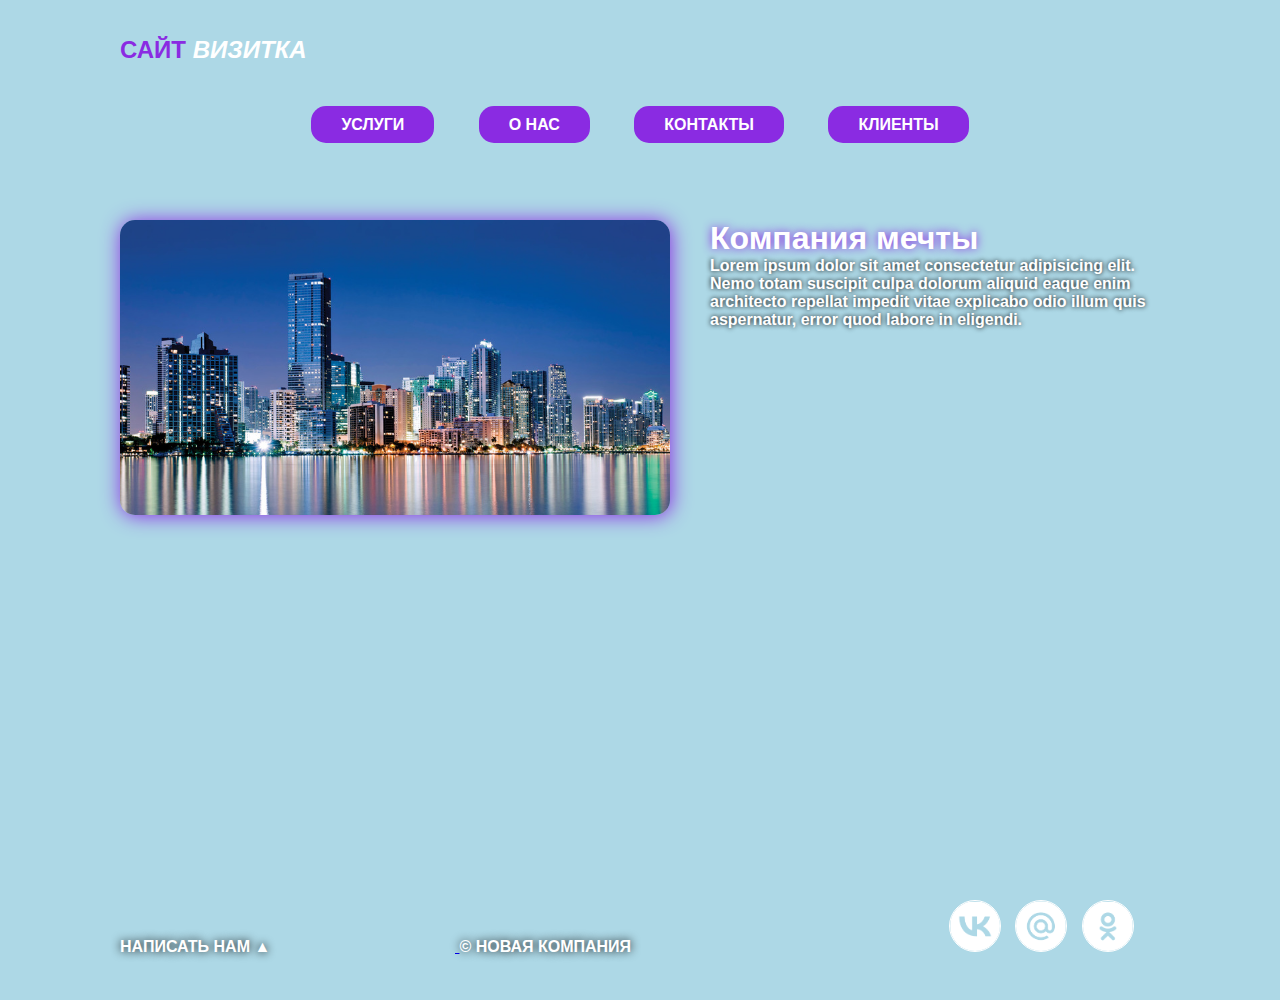
<file: index.html>
<!DOCTYPE html>
<html lang="ru">
<head>
    <link rel="stylesheet" href="css/style.css">
    <meta charset="UTF-8">
    <meta name="viewport" content="width=device-width, initial-scale=1.0">
    <title>Сайт визитка - Главная</title>
</head>
<body>
    <div id="wrapper">
        <header>
            <a id="logo" href="index.html">
                <span class="blueviolet_text">Сайт</span> <i>визитка</i>
            </a>

            <nav id="main-nav">
                <ul>
                    <li>
                        <a href="uslugi.html">УСЛУГИ</a>
                    </li>
                    <li>
                        <a href="o-nas.html">О НАС</a>
                    </li>
                    <li>
                        <a href="contacts.html">КОНТАКТЫ</a>
                    </li>
                    <li>
                        <a href="clients.html">КЛИЕНТЫ</a>
                    </li>
                </ul>
            </nav>
        </header>

        <main>
            <div class="our-company">
                <img src="img/1.jpg" alt="Photo 1">

                <h1>Компания мечты</h1>

                <p>Lorem ipsum dolor sit amet consectetur adipisicing elit. Nemo totam suscipit culpa dolorum aliquid eaque enim architecto repellat impedit vitae explicabo odio illum quis aspernatur, error quod labore in eligendi.</p>
            </div>
        </main>
    </div>

    <footer>
        <a href="form.html">
            <p class="footer-block" id="message-us">Написать нам &#9650;</p>
        </a>
        

        <p class="footer-block">&copy; Новая компания</p>

        <div class="footer-icons">
            <a href="#"><img class="footer-img" src="img/vk.png" alt="vk-icon"></a>

            <a href="#"><img class="footer-img" src="img/mailru.png" alt="mailru-icon"></a>

            <a href="#"><img class="footer-img" src="img/ok.png" alt="ok-icon"></a>
        </div>
    </footer>
</body>
</html>
</file>
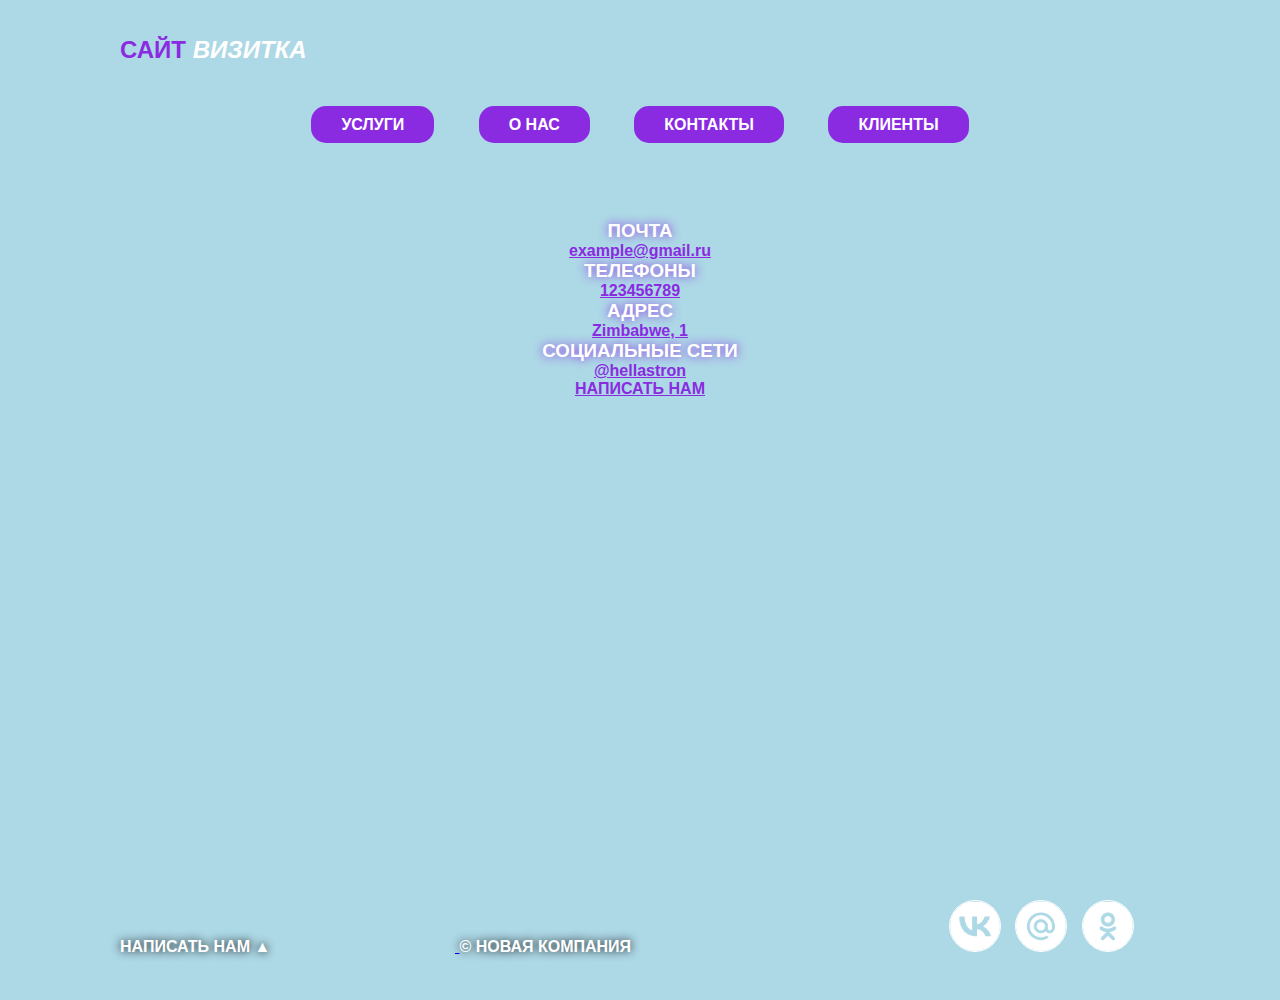
<file: contacts.html>
<!DOCTYPE html>
<html lang="ru">
<head>
    <link rel="stylesheet" href="css/style.css">
    <meta charset="UTF-8">
    <meta name="viewport" content="width=device-width, initial-scale=1.0">
    <title>Сайт визитка - Наша команда</title>
</head>
<body>
    <div id="wrapper">
        <header>
            <a id="logo" href="index.html">
                <span class="blueviolet_text">Сайт</span> <i>визитка</i>
            </a>

            <nav id="main-nav">
                <ul>
                    <li>
                        <a href="uslugi.html">УСЛУГИ</a>
                    </li>
                    <li>
                        <a href="o-nas.html">О НАС</a>
                    </li>
                    <li>
                        <a href="contacts.html">КОНТАКТЫ</a>
                    </li>
                    <li>
                        <a href="clients.html">КЛИЕНТЫ</a>
                    </li>
                </ul>
            </nav>
        </header>

        <main>
            <div class="contacts">
                <div class="contact">
                    <h3 class="contacts_h">ПОЧТА</h3>
                    <p>
                        <a class="contacts_a" href="#">example@gmail.ru</a>
                    </p>
                </div>

                <div class="contact">
                    <h3 class="contacts_h">ТЕЛЕФОНЫ</h3>
                    <p>
                        <a class="contacts_a" href="#">123456789</a>
                    </p>
                </div>

                <div class="contact">
                    <h3 class="contacts_h">АДРЕС</h3>
                    <p>
                        <a class="contacts_a" href="#">Zimbabwe, 1</a>
                    </p>
                </div>

                <div class="contact">
                    <h3 class="contacts_h">СОЦИАЛЬНЫЕ СЕТИ</h3>
                    <p>
                        <a class="contacts_a" href="#">@hellastron</a>
                    </p>
                </div>

                
                <p>
                    <a class="contacts_a" href="#">НАПИСАТЬ НАМ</a>
                </p>
                
            </div>
        </main>
    </div>

    <footer>
        <a href="form.html">
            <p class="footer-block" id="massage-us">Написать нам &#9650;</p>
        </a>
        

        <p class="footer-block">&copy; Новая компания</p>

        <div class="footer-icons">
            <a href="#"><img class="footer-img" src="img/vk.png" alt="vk-icon"></a>

            <a href="#"><img class="footer-img" src="img/mailru.png" alt="mailru-icon"></a>

            <a href="#"><img class="footer-img" src="img/ok.png" alt="ok-icon"></a>
        </div>
    </footer>
</body>
</html>
</file>
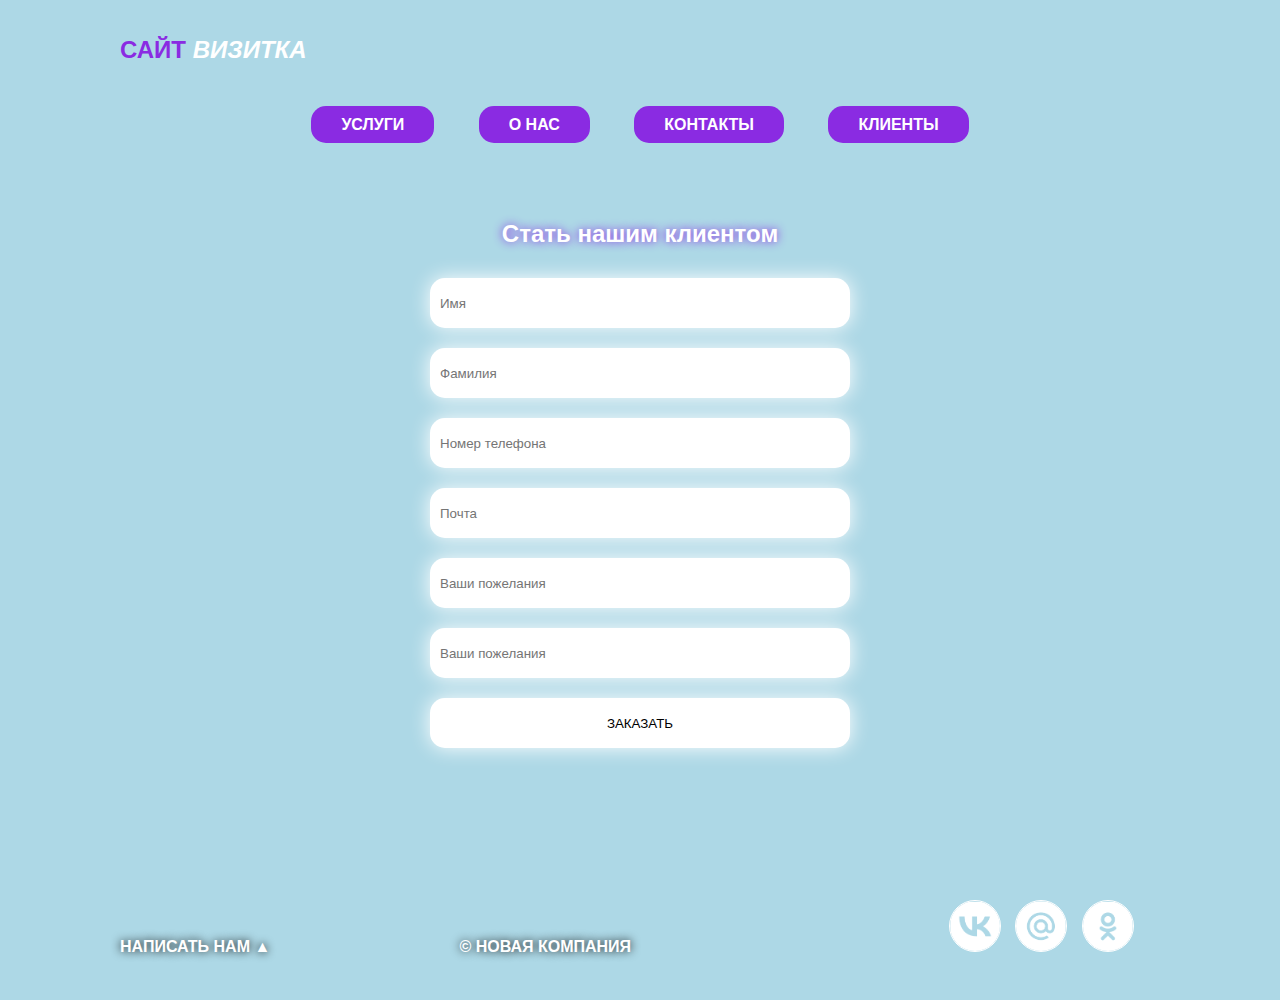
<file: form.html>
<!DOCTYPE html>
<html lang="ru">
<head>
    <link rel="stylesheet" href="css/style.css">
    <meta charset="UTF-8">
    <meta name="viewport" content="width=device-width, initial-scale=1.0">
    <title>Сайт визитка - Клиенты</title>
</head>
<body>
    <div id="wrapper">
        <header>
            <a id="logo" href="index.html">
                <span class="blueviolet_text">Сайт</span> <i>визитка</i>
            </a>

            <nav id="main-nav">
                <ul>
                    <li>
                        <a href="uslugi.html">УСЛУГИ</a>
                    </li>
                    <li>
                        <a href="o-nas.html">О НАС</a>
                    </li>
                    <li>
                        <a href="contacts.html">КОНТАКТЫ</a>
                    </li>
                    <li>
                        <a href="clients.html">КЛИЕНТЫ</a>
                    </li>
                </ul>
            </nav>
        </header>

        <main>
            <div class="form">
                <h2>Стать нашим клиентом</h2>
                <input type="text" placeholder="Имя">
                <input type="text" placeholder="Фамилия">
                <input type="tel" placeholder="Номер телефона">
                <input type="email" placeholder="Почта">
                <input type="text" placeholder="Ваши пожелания">
                <input type="text" placeholder="Ваши пожелания">
                <button id="order">ЗАКАЗАТЬ</button>
            </div>
        </main>
    </div>

    <footer>
        <a class="footer-block" href="form.html">
            <p class="footer-block" id="massage-us">Написать нам &#9650;</p>
        </a>
        

        <p class="footer-block">&copy; Новая компания</p>

        <div class="footer-icons">
            <a href="#"><img class="footer-img" src="img/vk.png" alt="vk-icon"></a>

            <a href="#"><img class="footer-img" src="img/mailru.png" alt="mailru-icon"></a>

            <a href="#"><img class="footer-img" src="img/ok.png" alt="ok-icon"></a>
        </div>
    </footer>
</body>
</html>
</file>
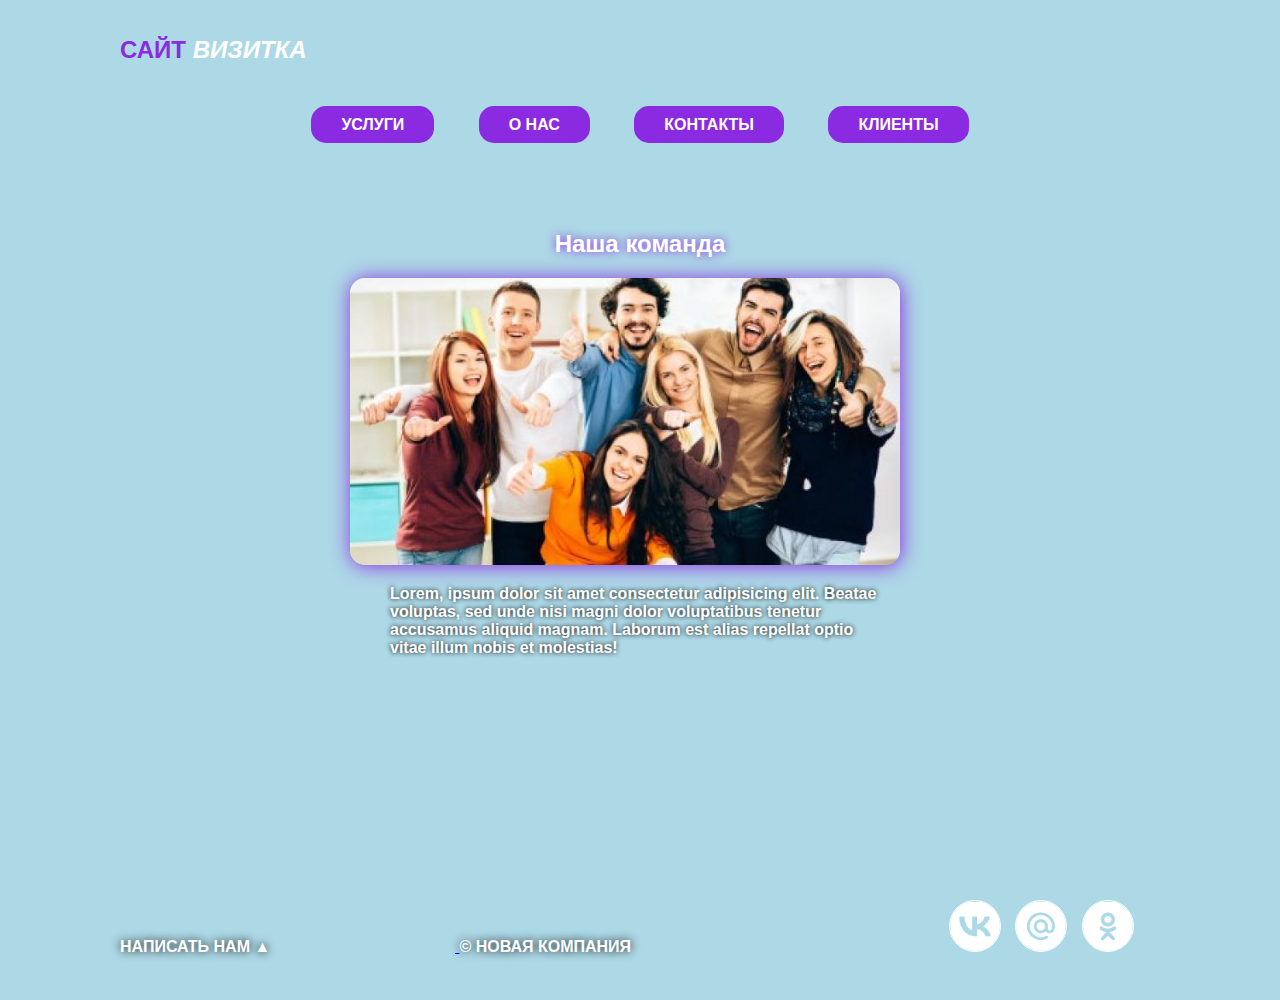
<file: o-nas.html>
<!DOCTYPE html>
<html lang="ru">
<head>
    <link rel="stylesheet" href="css/style.css">
    <meta charset="UTF-8">
    <meta name="viewport" content="width=device-width, initial-scale=1.0">
    <title>Сайт визитка - команда</title>
</head>
<body>
    <div id="wrapper">
        <header>
            <a id="logo" href="index.html">
                <span class="blueviolet_text">Сайт</span> <i>визитка</i>
            </a>

            <nav id="main-nav">
                <ul>
                    <li>
                        <a href="uslugi.html">УСЛУГИ</a>
                    </li>
                    <li>
                        <a href="o-nas.html">О НАС</a>
                    </li>
                    <li>
                        <a href="contacts.html">КОНТАКТЫ</a>
                    </li>
                    <li>
                        <a href="clients.html">КЛИЕНТЫ</a>
                    </li>
                </ul>
            </nav>
        </header>

        <main>
            <div class="our-team">
                <h2 id="our-team_h">Наша команда</h2>

                <img id="our-team_img" src="img/6.jpg" alt="">

                <p id="our-team_text">Lorem, ipsum dolor sit amet consectetur adipisicing elit. Beatae voluptas, sed unde nisi magni dolor voluptatibus tenetur accusamus aliquid magnam. Laborum est alias repellat optio vitae illum nobis et molestias!</p>
            </div>
        </main>
    </div>

    <footer>
        <a href="form.html">
            <p class="footer-block" id="massage-us">Написать нам &#9650;</p>
        </a>
        

        <p class="footer-block">&copy; Новая компания</p>

        <div class="footer-icons">
            <a href="#"><img class="footer-img" src="img/vk.png" alt="vk-icon"></a>

            <a href="#"><img class="footer-img" src="img/mailru.png" alt="mailru-icon"></a>

            <a href="#"><img class="footer-img" src="img/ok.png" alt="ok-icon"></a>
        </div>
    </footer>
</body>
</html>
</file>
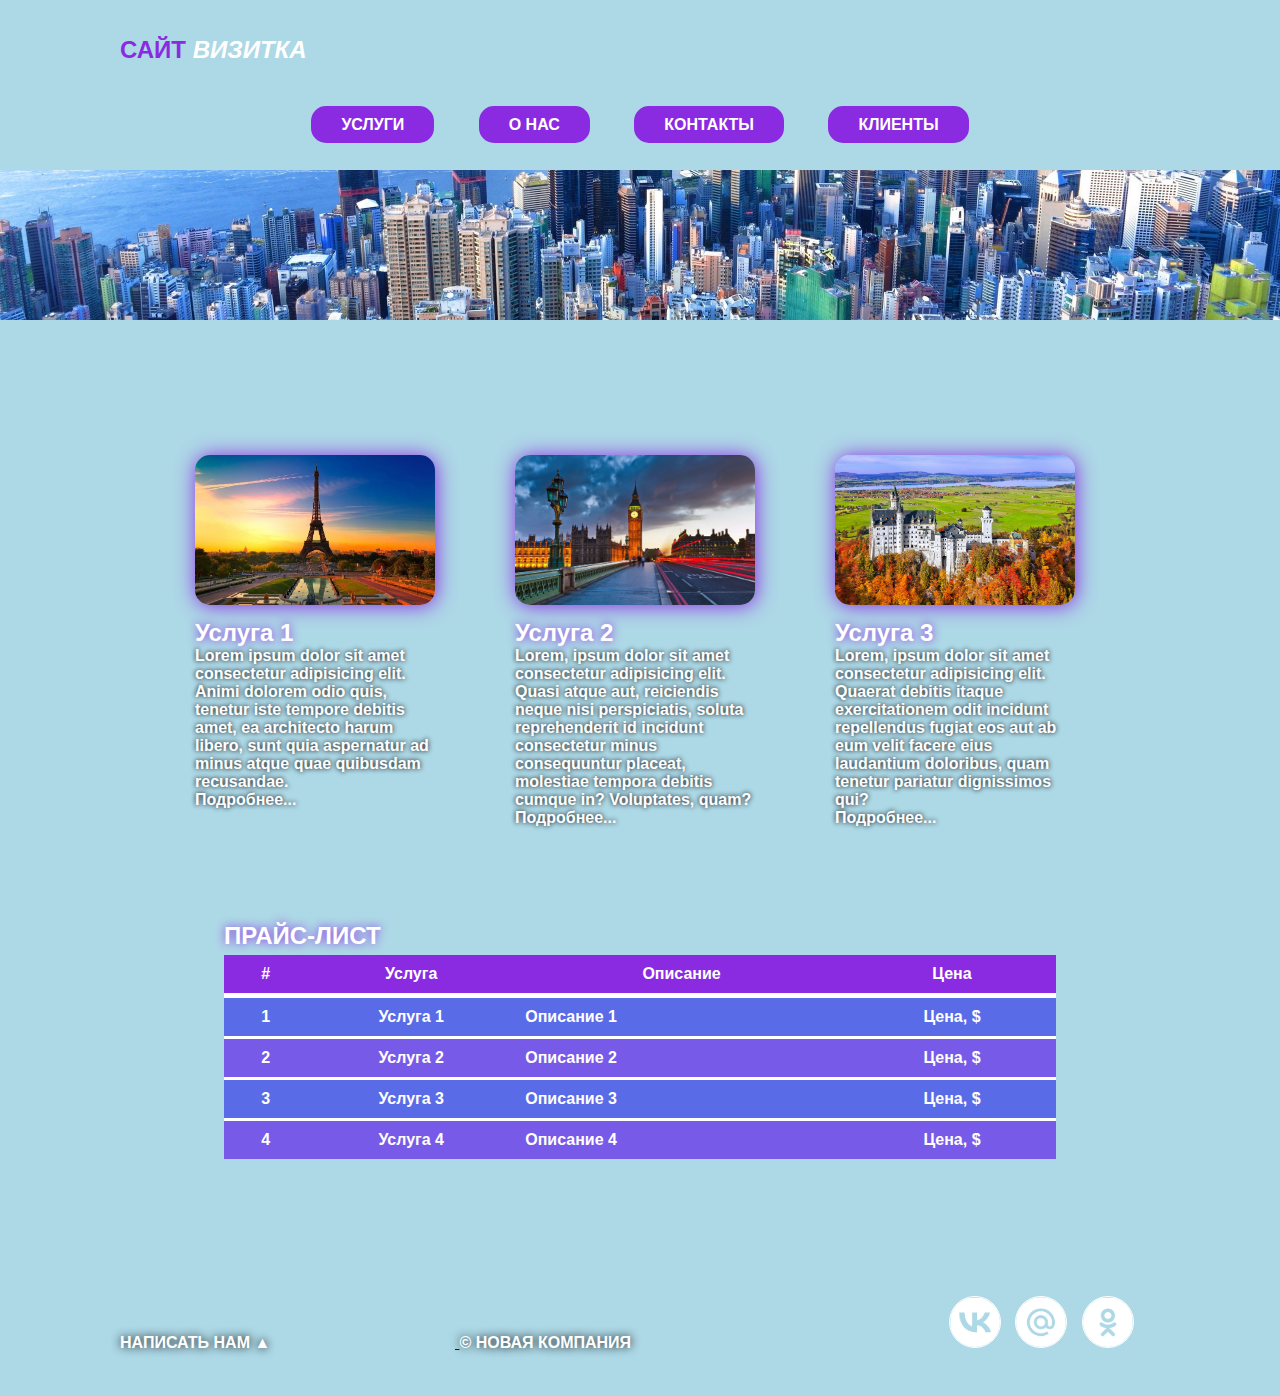
<file: uslugi.html>
<!DOCTYPE html>
<html lang="ru">
<head>
    <link rel="stylesheet" href="css/style.css">
    <meta charset="UTF-8">
    <meta name="viewport" content="width=device-width, initial-scale=1.0">
    <title>Сайт визитка - Услуги</title>
</head>
<body>
    <div id="wrapper">
        <header>
            <a id="logo" href="index.html">
                <span class="blueviolet_text">Сайт</span> <i>визитка</i>
            </a>

            <nav id="main-nav">
                <ul>
                    <li>
                        <a href="uslugi.html">УСЛУГИ</a>
                    </li>
                    <li>
                        <a href="o-nas.html">О НАС</a>
                    </li>
                    <li>
                        <a href="contacts.html">КОНТАКТЫ</a>
                    </li>
                    <li>
                        <a href="clients.html">КЛИЕНТЫ</a>
                    </li>
                </ul>
            </nav>
        </header>

        <div id="panorama"></div>

        <main>
            <section class="services clearfix">
                <article class="services_item">
                    <img class="services_img" src="content/3.jpg" alt="Photo 3">

                    <h2>Услуга 1</h2>

                    <p>Lorem ipsum dolor sit amet consectetur adipisicing elit. Animi dolorem odio quis, tenetur iste tempore debitis amet, ea architecto harum libero, sunt quia aspernatur ad minus atque quae quibusdam recusandae.</p>

                    <p>Подробнее...</p>
                </article>

                <article class="services_item">
                    <img class="services_img" src="content/4.jpg" alt="Photo 4">
                    
                    <h2>Услуга 2</h2>

                    <p>Lorem, ipsum dolor sit amet consectetur adipisicing elit. Quasi atque aut, reiciendis neque nisi perspiciatis, soluta reprehenderit id incidunt consectetur minus consequuntur placeat, molestiae tempora debitis cumque in? Voluptates, quam?</p>

                    <p>Подробнее...</p>
                </article>

                <article class="services_item">
                    <img class="services_img" src="content/5.jpg" alt="Photo 5">
                    
                    <h2>Услуга 3</h2>

                    <p>Lorem, ipsum dolor sit amet consectetur adipisicing elit. Quaerat debitis itaque exercitationem odit incidunt repellendus fugiat eos aut ab eum velit facere eius laudantium doloribus, quam tenetur pariatur dignissimos qui?</p>

                    <p>Подробнее...</p>
                </article>
            </section>

            <section>
                <div class="table-flex">
                    <table class="price">
                        <caption>
                            <span class="caption">Прайс-лист</span>
                        </caption>
                        <thead>
                            <tr>
                                <th>#</th>
                                <th>Услуга</th>
                                <th>Описание</th>
                                <th>Цена</th>
                            </tr>
                        </thead>
                        <tbody>
                            <tr>
                                <td>1</td>
                                <td>Услуга 1</td>
                                <td>Описание 1</td>
                                <td>Цена, $</td>
                            </tr>

                            <tr>
                                <td>2</td>
                                <td>Услуга 2</td>
                                <td>Описание 2</td>
                                <td>Цена, $</td>
                            </tr>

                            <tr>
                                <td>3</td>
                                <td>Услуга 3</td>
                                <td>Описание 3</td>
                                <td>Цена, $</td>
                            </tr>

                            <tr>
                                <td>4</td>
                                <td>Услуга 4</td>
                                <td>Описание 4</td>
                                <td>Цена, $</td>
                            </tr>
                        </tbody>
                    </table>
                </div>
            </section>
        </main>
        <h1 class="h1--invisible">Услуги компании</h1>
    </div>

    <footer>
        <a href="form.html">
            <p class="footer-block" id="massage-us">Написать нам &#9650;</p>
        </a>
        

        <p class="footer-block">&copy; Новая компания</p>

        <div class="footer-icons">
            <a href="#"><img class="footer-img" src="img/vk.png" alt="vk-icon"></a>

            <a href="#"><img class="footer-img" src="img/mailru.png" alt="mailru-icon"></a>

            <a href="#"><img class="footer-img" src="img/ok.png" alt="ok-icon"></a>
        </div>
    </footer>
</body>
</html>
</file>
<file: css/style.css>
* {
    margin: 0;
    padding: 0;
}
html, body {
    height: 100%;
    font-family: Arial, Helvetica, sans-serif;
    font-weight: bold;
}
header, main, footer {
    width: 1040px;
    margin: 0 auto;
}
#wrapper {
    min-height: 100%;
    height: auto !important;
    height: 100%;
    width: 100%;

    margin-bottom: 100px;
}

header {
    height: 120px;
}
#main-nav ul {
    line-height: 50px;
    text-align: center;
}
#main-nav a {
    text-decoration: none;
    color: white;

    background-color: blueviolet;
    border-radius: 15px;

    margin: 10px;
    padding: 10px 30px;
}
#main-nav a:hover {
    box-shadow: 1px 1px 20px white;
}
#main-nav li {
    display: inline;

    margin: 0px 10px;
}

main {
    padding-bottom: 100px;
    margin-top: 100px;
}

footer {
    margin: -100px auto 0;
    position: relative;
    height: 100px;
}
.footer-block, .footer-icons {
    display: inline-block;
    width: 335px;
}
.footer-icons {
    text-align: right;
}
.footer-block {
    text-transform: uppercase;
    color: white;
    text-shadow: 0px 0px 10px black;

    transition: 0.5s;
}
.footer-block:hover {
    text-shadow: 0px 0px 10px blueviolet;
}
.footer-img {
    width: 50px;
    margin-left: 10px;
    border: 1px solid white;
    border-radius: 30px;

    transition: 1s;
}
.footer-img:hover {
    transform: scale(1.2);
    box-shadow: 1px 1px 20px blueviolet;
}

body {
    background-color: lightblue;
    color: black;
}

#logo {
    text-transform: uppercase;
    text-decoration: none;
    color: #fff;
    font-weight: bold;
    line-height: 100px;
    font-size: 24px;

    transition: 1s;
}
.blueviolet_text {
    color: blueviolet;
}
.our-company img {
    width: 550px;

    margin-right: 40px;
    float: left;

    border-radius: 15px;

    box-shadow: 1px 1px 20px blueviolet;

    transition: 1s;
}
.our-company img:hover {
    box-shadow: 1px 1px 100px blueviolet;

    transform: scale(1.2);
}
.our-company h1 {
    color: white;
    text-shadow: 0px 0px 10px blueviolet;
}
.our-company p {
    color: white;
    text-shadow: 0px 0px 5px black;
}

#panorama {
    width: 100%;
    height: 150px;
    background: url(../img/2.jpg) no-repeat center 70%;
    background-size: cover;

    margin-top: 50px;
}


.services {
    padding: 35px;
    border: 5px;
}

.services_img {
    width: 240px;
    height: 150px;
    margin-bottom: 10px;

    border-radius: 15px;

    box-shadow: 1px 1px 20px blueviolet;

    transition: 1s;
}
.services_img:hover {
    transform: scale(1.3);
    box-shadow: 1px 1px 100px blueviolet;
}
.services_img:active {
    box-shadow: 1px 1px 100px white;
}

.services_item {
    margin-left: 40px;
    margin-right: 40px;
    width: 240px;
    float: left;
}
.services_item h2 {
    color: white;
    text-shadow: 0px 0px 10px blueviolet;
}
.services_item p {
    color: white;
    text-shadow: 0px 0px 5px black;
}


.price {
    border-collapse: collapse;
    width: 80%;
}
.price td, th {
    text-align: center;
    padding: 10px;
}
.price th:first-child {
    width: 10%;
}
.price th:nth-child(2), .price th:last-child {
    width: 25%;
}
.price td:nth-child(3) {
    text-align: left;
}
.price thead {
    background-color: blueviolet;
    color: white;
    border-bottom: 5px solid white;
}
.price tbody tr:nth-child(1), tr:nth-child(3) {
    background-color: #5A6BE8;
    color: white;
}
.price tr:nth-child(2), tr:nth-child(4) {
    background-color: #785AE8;
    color: white;
    border-top: 3px solid white;
    border-bottom: 3px solid white;;
}
.price tr:nth-child(4) {
    border-bottom: none;
}
.price caption {
    text-align: left;
    margin-bottom: 5px;
}

.table-flex {
    display: flex;
    justify-content: center;
    margin-top: 60px;
}
 
.caption {
    font-size: 24px;
    font-weight: bold;
    color: white;
    text-shadow: 0px 0px 10px blueviolet;
    text-transform: uppercase;


}

.clearfix::after {
    content: "";
    display: table;
    clear: both;
}


.h1--invisible {
    visibility: hidden;
}


.our-team {
    width: 100%;
    height: 100%;

    display: flex;
    flex-direction: column;
    align-items: center;
}

#our-team_h {
    margin: 10px;

    color: white;
    text-shadow: 0px 0px 10px blueviolet;
}

#our-team_img {
    width: 500px;

    margin: 10px;


    width: 550px;
    
    margin-right: 40px;
    float: left;
    
    border-radius: 15px;
    
    box-shadow: 1px 1px 20px blueviolet;
    
    transition: 1s;
}
#our-team_img:hover {
    box-shadow: 1px 1px 100px blueviolet;
    
    transform: scale(1.2);
}

#our-team_text {
    width: 500px;

    margin: 10px;

    color: white;
    text-shadow: 0px 0px 5px black;
}


.contacts_h {
    text-align: center;

    color: white;
    text-shadow: 0px 0px 10px blueviolet;
}

.contacts_a {
    color: blueviolet;
}

.contacts p {
    text-align: center;
}


#clients_h {
    text-align: center;
    margin-top: 100px;
    margin-bottom: 20px;

    color: white;
    text-shadow: 0px 0px 10px blueviolet;
}
.clients {
    display: flex;
    flex-wrap: wrap;
    flex-direction: row;
    justify-content: space-between;
}
.client {
    display: flex;
    flex-direction: column;

    margin: 10px;

    gap: 20px;
}
.client h3 {
    text-align: center;

    color: white;
    text-shadow: 0px 0px 5px black;
}
.client img {
    width: 300px;
    height: 300px;

    border-radius: 50%;

    box-shadow: 1px 1px 100px white;

    transition: 1s;
}
.client img:hover {
    border-radius: 50px;
    transform: scale(1.1);
    box-shadow: 1px 1px 100px blueviolet;
}

.form {
    display: flex;
    flex-direction: column;
    justify-content: center;
    gap: 20px;
}
.form h2 {
    text-align: center;
    margin-bottom: 10px;

    color: white;
    text-shadow: 0px 0px 10px blueviolet;
}
.form input {
    width: 400px;
    height: 30px;

    margin: 0 auto;
    padding: 10px;

    border: none;
    border-radius: 15px;

    box-shadow: 0px 0px 20px white;

    transition: 1s;
}
.form input:hover {
    box-shadow: 0px 0px 20px blueviolet;
}
.form button {
    width: 420px;
    height: 50px;

    margin: 0 auto;

    border-radius: 15px;
    border: none;

    background-color: white;
    box-shadow: 0px 0px 20px white;

    transition: 1s;
}
.form button:hover {
    color: white;
    background-color: blueviolet;
    box-shadow: 0px 0px 20px blueviolet;
    transform: scale(1.05);
}
</file>
